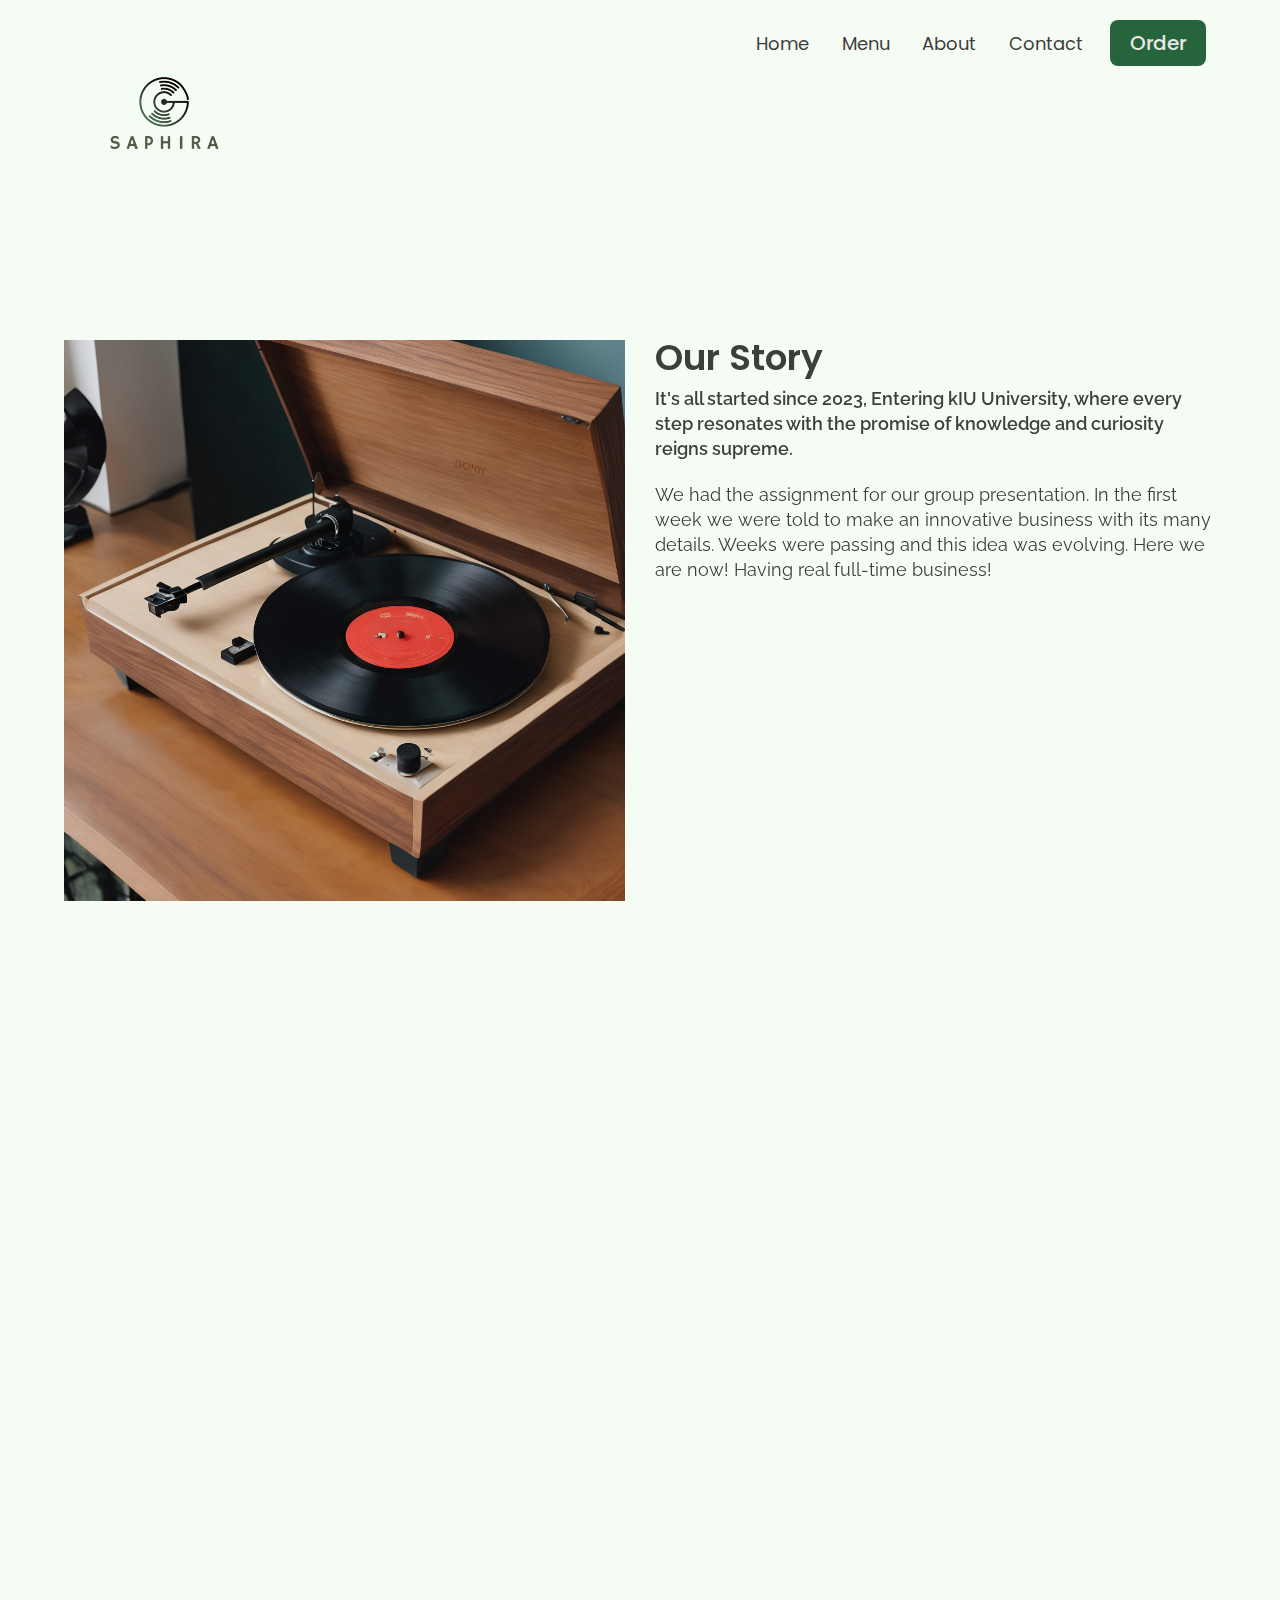
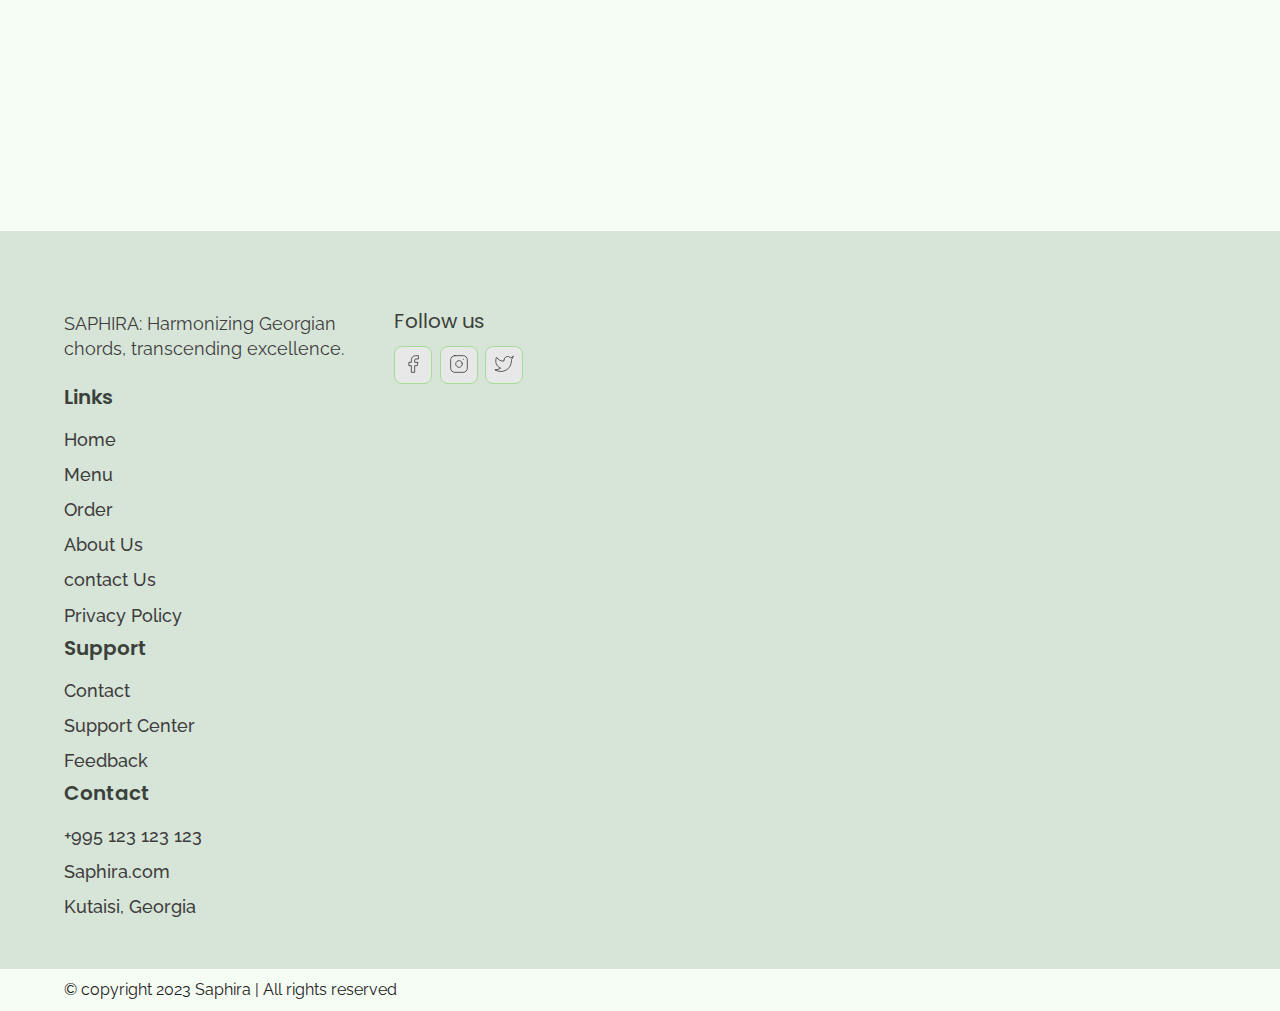
<file: about.html>
<!DOCTYPE html>
<html lang="en">

<head>
  <meta charset="UTF-8">
  <meta http-equiv="X-UA-Compatible" content="IE=edge">
  <meta name="viewport" content="width=device-width, initial-scale=1.0">
  <link rel="shortcut icon" href="./images/favicon.ico" type="image/x-icon">
  <title>About | Saphira</title>
  <link rel="stylesheet" href="./reset.css">
  <link rel="stylesheet" href="./globalStyles.css">
  <link rel="stylesheet" href="./components.css">
  <!-- aos library css  -->
  <link rel="stylesheet" href="https://unpkg.com/aos@next/dist/aos.css" />
  <link rel="stylesheet" href="./about.css">
</head>

<body>
  <!-- Nav Section -->
  <div class="nav">
    <div class="container">
      <div class="nav__wrapper">
        <a href="./index.html" class="logo">
          <img src="./logoo.png" alt="shaif's cuisine">
        </a>
        <nav>
          <div class="nav__icon">
            <svg xmlns="http://www.w3.org/2000/svg" width="24" height="24" viewBox="0 0 24 24" fill="none"
              stroke="currentColor" stroke-width="2" stroke-linecap="round" stroke-linejoin="round"
              class="feather feather-menu">
              <line x1="3" y1="12" x2="21" y2="12" />
              <line x1="3" y1="6" x2="21" y2="6" />
              <line x1="3" y1="18" x2="21" y2="18" />
            </svg>
          </div>
          <div class="nav__bgOverlay"></div>
          <ol class="nav__list">
            <div class="nav__close">
              <svg xmlns="http://www.w3.org/2000/svg" width="24" height="24" viewBox="0 0 24 24" fill="none"
                stroke="currentColor" stroke-width="2" stroke-linecap="round" stroke-linejoin="round"
                class="feather feather-x">
                <line x1="18" y1="6" x2="6" y2="18" />
                <line x1="6" y1="6" x2="18" y2="18" />
              </svg>
            </div>
            <div class="nav__list__wrapper">

              <li><a class="nav__link" href="./index.html">Home</a></li>
              <li><a class="nav__link" href="./menu.html">Menu</a></li>
              <li><a class="nav__link" href="./about.html">About</a></li>
              <li><a class="nav__link" href="./contact.html">Contact</a></li>
              <li><a href="./booking.html" class="btn primary-btn">Order</a></li>
            </div>
          </ol>
        </nav>
      </div>
    </div>
  </div>
  <!-- End Nav Section -->
  <!-- Our Story Section -->
  <section id="ourStory" data-aos="fade-up">
    <div class="container">
      <div class="ourStory__wrapper">

        <div class="ourStory__img">
          <img src="./Modern and Newe 1.png" alt="shaif's cuisine">
        </div>
        <div class="ourStory__info">
          <h3 class="ourStory__title">
            Our Story
          </h3>
          <p class="ourStory__subtitle">
            It's all started since 2023, Entering kIU University, where every step resonates with the promise
            of knowledge and curiosity reigns supreme.
          </p>
          <p class="ourStory__text">
            We had the assignment for our group presentation. In the first week we were told to make an innovative 
            business with its many details. Weeks were passing and this idea was evolving. Here we are now! Having real full-time business!
          </p>
        </div>
      </div>
    </div>
  </section>
  <!-- End Our Story Section -->
  <!-- Our Goals -->
  <section id="ourGoals" data-aos="fade-down">
    <div class="container">
      <div class="ourGoals__info">
        <h3 class="ourGoals__title">
          Our Goals
        </h3>
        <p class="ourGoals__text">
            Our goals are as simple as possible! reviving Georgian music, letting new Georgian artists to expand their music via vinyls, attracting
            music lovers, sharing love through vinyls, earning desired revenues.
        </p>
      </div>
      <div class="ourGoals__imgs__wrapper" data-aos="fade-up">
        <div class="ourGoals__img2">
            <img src="./Record player p 0.png" alt="kitchen img">
          </div>
        <div class="ourGoals__img2">
            <img src="./Record player p 1.png" alt="kitchen img">
          </div>
      </div>
    </div>
  </section>
  <!-- End Our Goals -->
  <!-- Footer -->
  <footer>
    <div class="container">
      <div class="footer__wrapper">
          <p class="footer__desc">
            SAPHIRA: Harmonizing Georgian chords, transcending excellence.
          </p>
          <div class="footer__socials">
            <h4 class="footer__socials__title">Follow us</h4>
            <ol class="footer__socials__list">
              <li>
                <a href="#">
                  <svg xmlns="http://www.w3.org/2000/svg" width="24" height="24" viewBox="0 0 24 24" fill="none"
                    stroke="currentColor" stroke-width="1" stroke-linecap="round" stroke-linejoin="round"
                    class="feather feather-facebook">
                    <path d="M18 2h-3a5 5 0 0 0-5 5v3H7v4h3v8h4v-8h3l1-4h-4V7a1 1 0 0 1 1-1h3z" />
                  </svg>
                </a>
              </li>
              <li>
                <a href="#">
                  <svg xmlns="http://www.w3.org/2000/svg" width="24" height="24" viewBox="0 0 24 24" fill="none"
                    stroke="currentColor" stroke-width="1" stroke-linecap="round" stroke-linejoin="round"
                    class="feather feather-instagram">
                    <rect x="2" y="2" width="20" height="20" rx="5" ry="5" />
                    <path d="M16 11.37A4 4 0 1 1 12.63 8 4 4 0 0 1 16 11.37z" />
                    <line x1="17.5" y1="6.5" x2="17.51" y2="6.5" />
                  </svg>
                </a>
              </li>
              <li>
                <a href="#">
                  <svg xmlns="http://www.w3.org/2000/svg" width="24" height="24" viewBox="0 0 24 24" fill="none"
                    stroke="currentColor" stroke-width="1" stroke-linecap="round" stroke-linejoin="round"
                    class="feather feather-twitter">
                    <path
                      d="M23 3a10.9 10.9 0 0 1-3.14 1.53 4.48 4.48 0 0 0-7.86 3v1A10.66 10.66 0 0 1 3 4s-4 9 5 13a11.64 11.64 0 0 1-7 2c9 5 20 0 20-11.5a4.5 4.5 0 0 0-.08-.83A7.72 7.72 0 0 0 23 3z" />
                  </svg>
                </a>
              </li>
            </ol>
          </div>
        </div>
        <div class="footer__col2">
          <h3 class="footer__text__title">
            Links
          </h3>
          <ol class="footer__text">
            <li>
              <a href="/index.html">Home</a>
            </li>
            <li>
              <a href="./menu.html">Menu</a>
            </li>
            <li>
              <a href="./booking.html">Order</a>
            </li>
            <li>
              <a href="./about.html">About Us</a>
            </li>
            <li>
              <a href="./contact.html">contact Us</a>
            </li>
            <li>
              <a href="#">Privacy Policy</a>
            </li>
          </ol>
        </div>
        <div class="footer__col3">
          <h3 class="footer__text__title">
            Support
          </h3>
          <ol class="footer__text">
            <li>
              <a href="#">Contact</a>
            </li>
            <li>
              <a href="#">Support Center</a>
            </li>
            <li>
              <a href="#">Feedback</a>
            </li>
          </ol>
        </div>
        <div class="footer__col4">
          <h3 class="footer__text__title">
            Contact
          </h3>
          <ol class="footer__text">
            <li>
              <a href="#">+995 123 123 123</a>
            </li>
            <li>
              <a href="#">Saphira.com</a>
            </li>
            <li>
              <a href="#">Kutaisi, Georgia</a>
            </li>
          </ol>
        </div>
      </div>
    </div>
  </footer>
  <div id="copyright">
    <div class="container">
      <p class="copyright__text">
        © copyright 2023 Saphira | All rights reserved
      </p>
    </div>
  </div>
  <!-- End Footer -->

  <!-- aos scripts -->
  <script src="https://unpkg.com/aos@next/dist/aos.js"></script>
  <!-- custom scripts -->
  <script src="./main.js"></script>
</body>

</html>
</file>
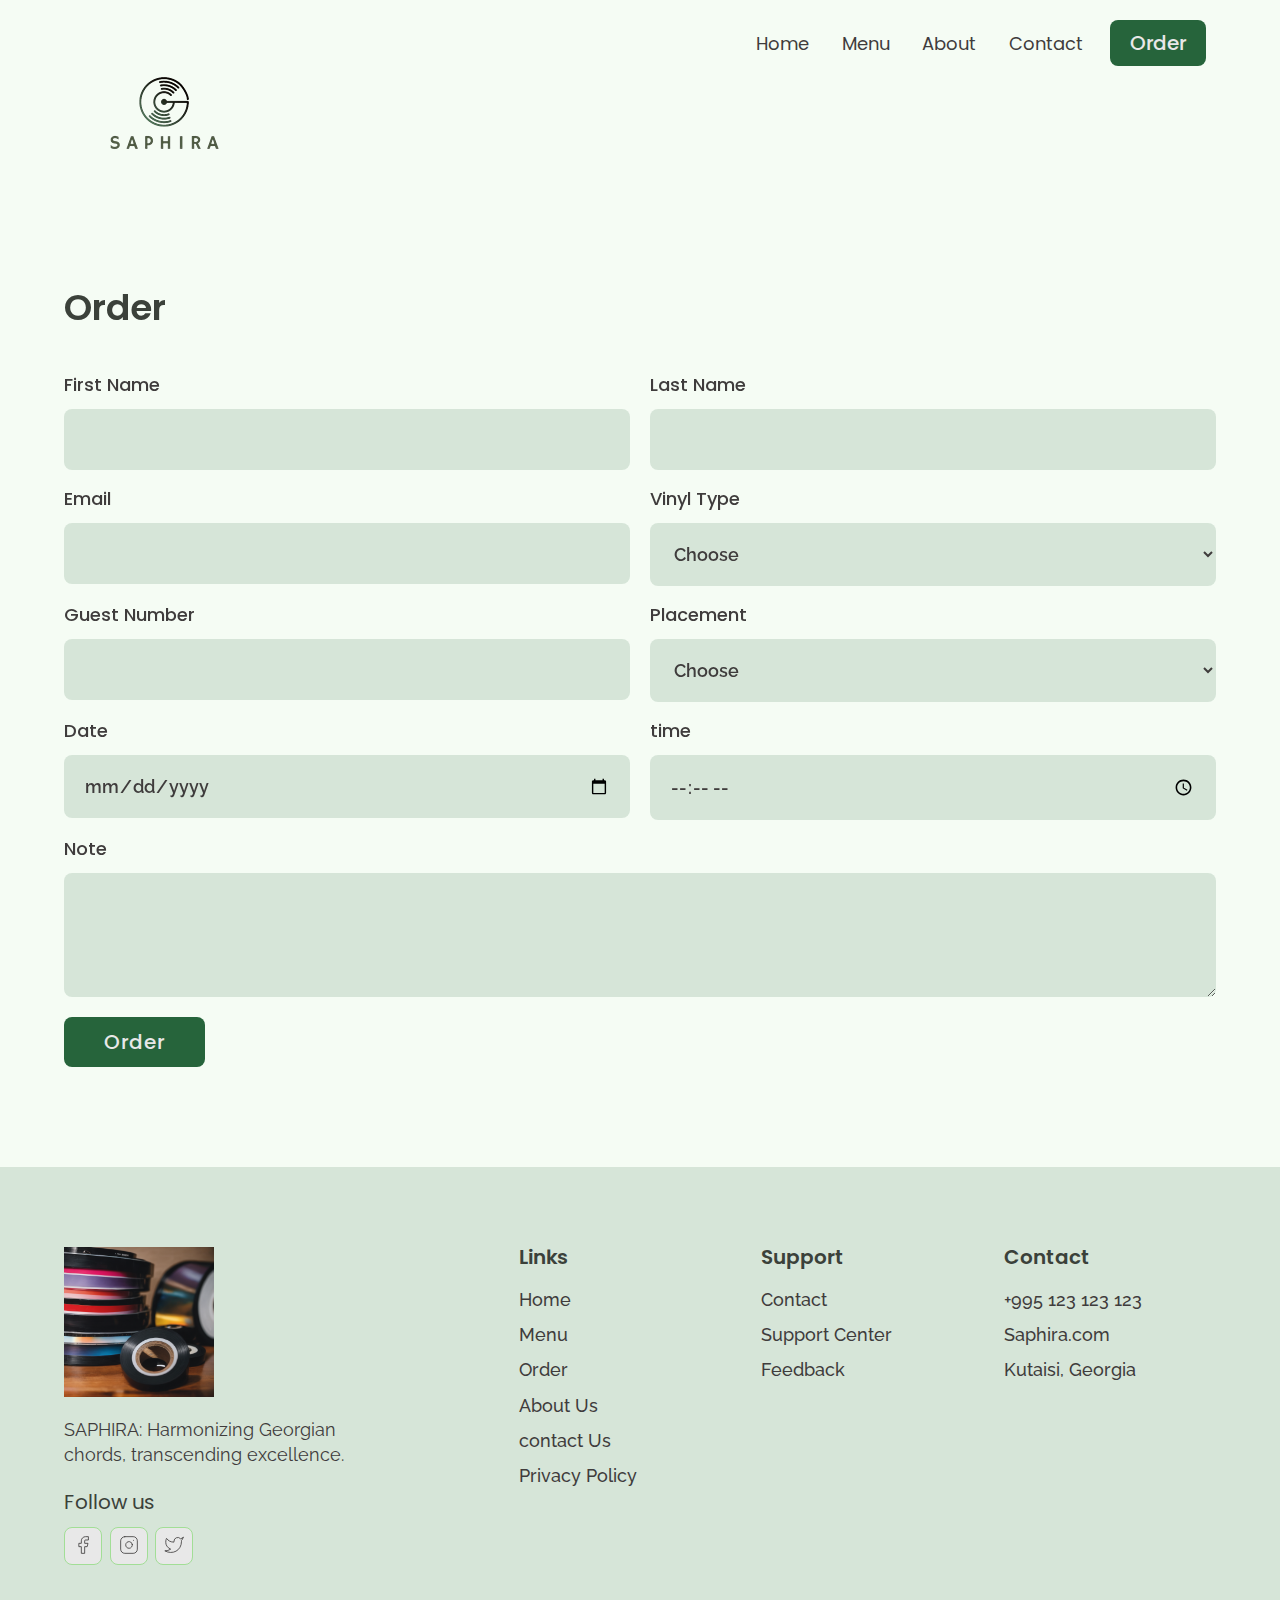
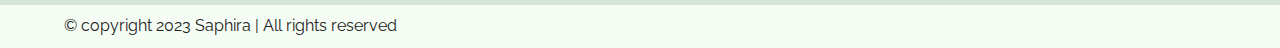
<file: booking.html>
<!DOCTYPE html>
<html lang="en">

<head>
  <meta charset="UTF-8">
  <meta http-equiv="X-UA-Compatible" content="IE=edge">
  <meta name="viewport" content="width=device-width, initial-scale=1.0">
  <link rel="shortcut icon" href="./images/favicon.ico" type="image/x-icon">
  <title>Ordering| Saphira</title>
  <link rel="stylesheet" href="./reset.css">
  <link rel="stylesheet" href="./globalStyles.css">
  <link rel="stylesheet" href="./components.css">
  <!-- aos library css  -->
  <link rel="stylesheet" href="https://unpkg.com/aos@next/dist/aos.css" />
</head>

<body>
  <!-- Nav Section -->
  <div class="nav">
    <div class="container">
      <div class="nav__wrapper">
        <a href="./index.html" class="logo">
          <img src="./logoo.png" alt="shaif's cuisine">
        </a>
        <nav>
          <div class="nav__icon">
            <svg xmlns="http://www.w3.org/2000/svg" width="24" height="24" viewBox="0 0 24 24" fill="none"
              stroke="currentColor" stroke-width="2" stroke-linecap="round" stroke-linejoin="round"
              class="feather feather-menu">
              <line x1="3" y1="12" x2="21" y2="12" />
              <line x1="3" y1="6" x2="21" y2="6" />
              <line x1="3" y1="18" x2="21" y2="18" />
            </svg>
          </div>
          <div class="nav__bgOverlay"></div>
          <ol class="nav__list">
            <div class="nav__close">
              <svg xmlns="http://www.w3.org/2000/svg" width="24" height="24" viewBox="0 0 24 24" fill="none"
                stroke="currentColor" stroke-width="2" stroke-linecap="round" stroke-linejoin="round"
                class="feather feather-x">
                <line x1="18" y1="6" x2="6" y2="18" />
                <line x1="6" y1="6" x2="18" y2="18" />
              </svg>
            </div>
            <div class="nav__list__wrapper">

              <li><a class="nav__link" href="./index.html">Home</a></li>
              <li><a class="nav__link" href="./menu.html">Menu</a></li>
              <li><a class="nav__link" href="./about.html">About</a></li>
              <li><a class="nav__link" href="./contact.html">Contact</a></li>
              <li><a href="./booking.html" class="btn primary-btn">Order</a></li>
            </div>
          </ol>
        </nav>
      </div>
    </div>
  </div>
  <!-- End Nav Section -->
  <!-- Booking Section -->
  <section id="form" data-aos="fade-up">
    <div class="container">
      <h3 class="form__title">Order</h3>
      <div class="form__wrapper">
        <form name="booking" method="POST" netlify>
          <div class="form__group">
            <label for="firstName">First Name</label>
            <input type="text" id="firstName" name="First Name" required>
          </div>
          <div class="form__group">
            <label for="lastName">Last Name</label>
            <input type="text" id="lastName" name="Last Name" required>
          </div>
          <div class="form__group">
            <label for="email">Email</label>
            <input type="email" id="email" name="Email" required>
          </div>
          <div class="form__group">
            <label for="tableType">Vinyl Type</label>
            <select name="Table Type" id="tableType" required>
              <option selected disabled>Choose</option>
              <option value="small">Small(2 persons)</option>
              <option value="medium">Small(4 persons)</option>
              <option value="large">large(6 persons)</option>
            </select>
          </div>
          <div class="form__group">
            <label for="guestNumber">Guest Number</label>
            <input type="number" id="guestNumber" name="Guest Number" min="1" max="10" required>
          </div>
          <div class="form__group">
            <label for="placement">Placement</label>
            <select name="Placement" id="placement">
              <option selected disabled>Choose</option>
              <option value="outdoor">Outdoor</option>
              <option value="indoor">Indoor</option>
              <option value="rooftop">rooftop</option>
            </select>
          </div>
          <div class="form__group">
            <label for="date">Date</label>
            <input type="date" id="date" name="Date" required>
          </div>
          <div class="form__group">
            <label for="time">time</label>
            <input type="time" id="time" name="Time" required>
          </div>
          <div class="form__group form__group__full">
            <label for="note">Note</label>
            <textarea name="Note" id="note" rows="4"></textarea>
          </div>
          <button type="submit" class="btn primary-btn">Order</button>
        </form>
      </div>
    </div>
  </section>
  <!-- End Booking Section -->
  <!-- Footer -->
  <footer>
    <div class="container">
      <div class="footer__wrapper">
        <div class="footer__col1">
          <div class="footer__logo">
            <img src="./vinyl's aetheti 0.png" alt="shaif's cuisine">
          </div>
          <p class="footer__desc">
            SAPHIRA: Harmonizing Georgian chords, transcending excellence.
          </p>
          <div class="footer__socials">
            <h4 class="footer__socials__title">Follow us</h4>
            <ol class="footer__socials__list">
              <li>
                <a href="#">
                  <svg xmlns="http://www.w3.org/2000/svg" width="24" height="24" viewBox="0 0 24 24" fill="none"
                    stroke="currentColor" stroke-width="1" stroke-linecap="round" stroke-linejoin="round"
                    class="feather feather-facebook">
                    <path d="M18 2h-3a5 5 0 0 0-5 5v3H7v4h3v8h4v-8h3l1-4h-4V7a1 1 0 0 1 1-1h3z" />
                  </svg>
                </a>
              </li>
              <li>
                <a href="#">
                  <svg xmlns="http://www.w3.org/2000/svg" width="24" height="24" viewBox="0 0 24 24" fill="none"
                    stroke="currentColor" stroke-width="1" stroke-linecap="round" stroke-linejoin="round"
                    class="feather feather-instagram">
                    <rect x="2" y="2" width="20" height="20" rx="5" ry="5" />
                    <path d="M16 11.37A4 4 0 1 1 12.63 8 4 4 0 0 1 16 11.37z" />
                    <line x1="17.5" y1="6.5" x2="17.51" y2="6.5" />
                  </svg>
                </a>
              </li>
              <li>
                <a href="#">
                  <svg xmlns="http://www.w3.org/2000/svg" width="24" height="24" viewBox="0 0 24 24" fill="none"
                    stroke="currentColor" stroke-width="1" stroke-linecap="round" stroke-linejoin="round"
                    class="feather feather-twitter">
                    <path
                      d="M23 3a10.9 10.9 0 0 1-3.14 1.53 4.48 4.48 0 0 0-7.86 3v1A10.66 10.66 0 0 1 3 4s-4 9 5 13a11.64 11.64 0 0 1-7 2c9 5 20 0 20-11.5a4.5 4.5 0 0 0-.08-.83A7.72 7.72 0 0 0 23 3z" />
                  </svg>
                </a>
              </li>
            </ol>
          </div>
        </div>
        <div class="footer__col2">
          <h3 class="footer__text__title">
            Links
          </h3>
          <ol class="footer__text">
            <li>
              <a href="/index.html">Home</a>
            </li>
            <li>
              <a href="./menu.html">Menu</a>
            </li>
            <li>
              <a href="./booking.html">Order</a>
            </li>
            <li>
              <a href="./about.html">About Us</a>
            </li>
            <li>
              <a href="./contact.html">contact Us</a>
            </li>
            <li>
              <a href="#">Privacy Policy</a>
            </li>
          </ol>
        </div>
        <div class="footer__col3">
          <h3 class="footer__text__title">
            Support
          </h3>
          <ol class="footer__text">
            <li>
              <a href="#">Contact</a>
            </li>
            <li>
              <a href="#">Support Center</a>
            </li>
            <li>
              <a href="#">Feedback</a>
            </li>
          </ol>
        </div>
        <div class="footer__col4">
          <h3 class="footer__text__title">
            Contact
          </h3>
          <ol class="footer__text">
            <li>
              <a href="#">+995 123 123 123</a>
            </li>
            <li>
              <a href="#">Saphira.com</a>
            </li>
            <li>
              <a href="#">Kutaisi, Georgia</a>
            </li>
          </ol>
        </div>
      </div>
    </div>
  </footer>
  <div id="copyright">
    <div class="container">
      <p class="copyright__text">
        © copyright 2023 Saphira | All rights reserved
      </p>
    </div>
  </div>
  <!-- End Footer -->

  <!-- aos scripts -->
  <script src="https://unpkg.com/aos@next/dist/aos.js"></script>
  <!-- custom scripts -->
  <script src="./main.js"></script>
</body>

</html>
</file>
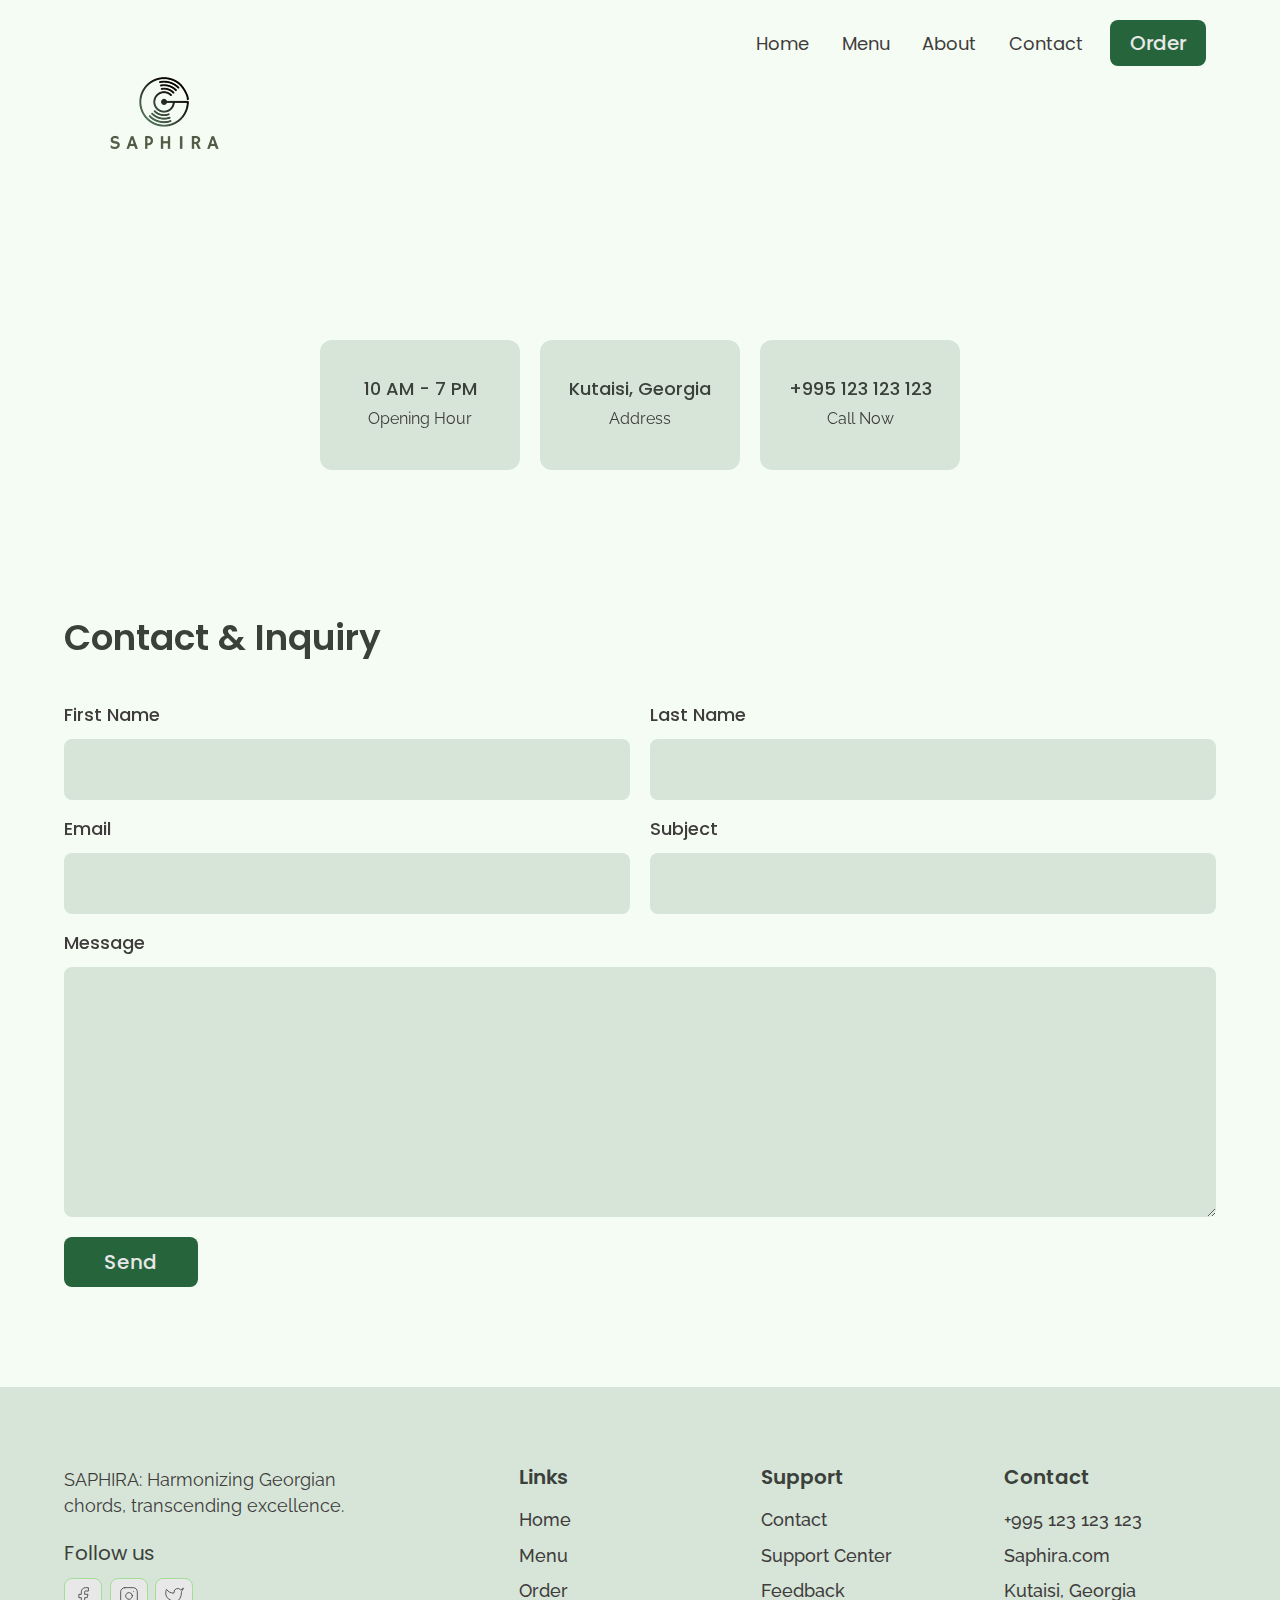
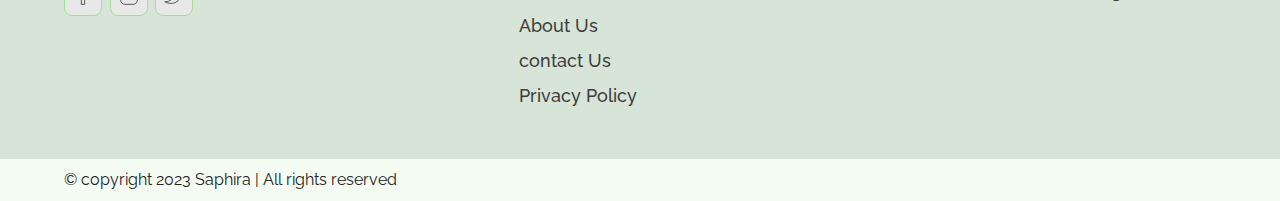
<file: contact.html>
<!DOCTYPE html>
<html lang="en">

<head>
  <meta charset="UTF-8">
  <meta http-equiv="X-UA-Compatible" content="IE=edge">
  <meta name="viewport" content="width=device-width, initial-scale=1.0">
  <link rel="shortcut icon" href="./images/favicon.ico" type="image/x-icon">
  <title>Contact | Saphira</title>
  <link rel="stylesheet" href="./reset.css">
  <link rel="stylesheet" href="./globalStyles.css">
  <link rel="stylesheet" href="./components.css">
  <!-- aos library css  -->
  <link rel="stylesheet" href="https://unpkg.com/aos@next/dist/aos.css" />
  <!-- Add your custom css -->
</head>

<body>
  <!-- Nav Section -->
  <div class="nav">
    <div class="container">
      <div class="nav__wrapper">
        <a href="./index.html" class="logo">
          <img src="./logoo.png" alt="shaif's cuisine">
        </a>
        <nav>
          <div class="nav__icon">
            <svg xmlns="http://www.w3.org/2000/svg" width="24" height="24" viewBox="0 0 24 24" fill="none"
              stroke="currentColor" stroke-width="2" stroke-linecap="round" stroke-linejoin="round"
              class="feather feather-menu">
              <line x1="3" y1="12" x2="21" y2="12" />
              <line x1="3" y1="6" x2="21" y2="6" />
              <line x1="3" y1="18" x2="21" y2="18" />
            </svg>
          </div>
          <div class="nav__bgOverlay"></div>
          <ol class="nav__list">
            <div class="nav__close">
              <svg xmlns="http://www.w3.org/2000/svg" width="24" height="24" viewBox="0 0 24 24" fill="none"
                stroke="currentColor" stroke-width="2" stroke-linecap="round" stroke-linejoin="round"
                class="feather feather-x">
                <line x1="18" y1="6" x2="6" y2="18" />
                <line x1="6" y1="6" x2="18" y2="18" />
              </svg>
            </div>
            <div class="nav__list__wrapper">

              <li><a class="nav__link" href="./index.html">Home</a></li>
              <li><a class="nav__link" href="./menu.html">Menu</a></li>
              <li><a class="nav__link" href="./about.html">About</a></li>
              <li><a class="nav__link" href="./contact.html">Contact</a></li>
              <li><a href="./booking.html" class="btn primary-btn">Order</a></li>
            </div>
          </ol>
        </nav>
      </div>
    </div>
  </div>
  <!-- End Nav Section -->
  <!-- Store Info Section -->
  <section id="storeInfo" data-aos="fade-up">
    <div class="container">
      <div class="storeInfo__wrapper">
        <div class="storeInfo__item">
          <h3 class="storeInfo__title">
            10 AM - 7 PM
          </h3>
          <p class="storeInfo__text">
            Opening Hour
          </p>
        </div>
        <div class="storeInfo__item">
          <h3 class="storeInfo__title">
            Kutaisi, Georgia
          </h3>
          <p class="storeInfo__text">
            Address
          </p>
        </div>
        <div class="storeInfo__item">
          <h3 class="storeInfo__title">
            +995 123 123 123
          </h3>
          <p class="storeInfo__text">
            Call Now
          </p>
        </div>
      </div>
    </div>
  </section>
  <!-- End Store Info Section -->
  <!-- Contact Form Section -->
  <section id="form" data-aos="fade-down">
    <div class="container">
      <h3 class="form__title">
        Contact & Inquiry
      </h3>
      <div class="form__wrapper">
        <form name="contact" method="POST" netlify>
          <div class="form__group">
            <label for="firstName">First Name</label>
            <input type="text" id="firstName" name="First Name" required>
          </div>
          <div class="form__group">
            <label for="lastName">Last Name</label>
            <input type="text" id="lastName" name="Last Name" required>
          </div>
          <div class="form__group">
            <label for="email">Email</label>
            <input type="email" id="email" name="Email" required>
          </div>
          <div class="form__group">
            <label for="subject">Subject</label>
            <input type="text" id="subject" name="Subject" required>
          </div>
          <div class="form__group form__group__full">
            <label for="message">Message</label>
            <textarea name="Message" id="message" cols="30" rows="10" required></textarea>
          </div>
          <button type="submit" class="btn primary-btn">Send</button>
        </form>
      </div>
    </div>
  </section>
  <!-- End Contact Form Section-->
  <!-- Footer -->
  <footer>
    <div class="container">
      <div class="footer__wrapper">
        <div class="footer__col1">
          <p class="footer__desc">
            SAPHIRA: Harmonizing Georgian chords, transcending excellence.
          </p>
          <div class="footer__socials">
            <h4 class="footer__socials__title">Follow us</h4>
            <ol class="footer__socials__list">
              <li>
                <a href="#">
                  <svg xmlns="http://www.w3.org/2000/svg" width="24" height="24" viewBox="0 0 24 24" fill="none"
                    stroke="currentColor" stroke-width="1" stroke-linecap="round" stroke-linejoin="round"
                    class="feather feather-facebook">
                    <path d="M18 2h-3a5 5 0 0 0-5 5v3H7v4h3v8h4v-8h3l1-4h-4V7a1 1 0 0 1 1-1h3z" />
                  </svg>
                </a>
              </li>
              <li>
                <a href="#">
                  <svg xmlns="http://www.w3.org/2000/svg" width="24" height="24" viewBox="0 0 24 24" fill="none"
                    stroke="currentColor" stroke-width="1" stroke-linecap="round" stroke-linejoin="round"
                    class="feather feather-instagram">
                    <rect x="2" y="2" width="20" height="20" rx="5" ry="5" />
                    <path d="M16 11.37A4 4 0 1 1 12.63 8 4 4 0 0 1 16 11.37z" />
                    <line x1="17.5" y1="6.5" x2="17.51" y2="6.5" />
                  </svg>
                </a>
              </li>
              <li>
                <a href="#">
                  <svg xmlns="http://www.w3.org/2000/svg" width="24" height="24" viewBox="0 0 24 24" fill="none"
                    stroke="currentColor" stroke-width="1" stroke-linecap="round" stroke-linejoin="round"
                    class="feather feather-twitter">
                    <path
                      d="M23 3a10.9 10.9 0 0 1-3.14 1.53 4.48 4.48 0 0 0-7.86 3v1A10.66 10.66 0 0 1 3 4s-4 9 5 13a11.64 11.64 0 0 1-7 2c9 5 20 0 20-11.5a4.5 4.5 0 0 0-.08-.83A7.72 7.72 0 0 0 23 3z" />
                  </svg>
                </a>
              </li>
            </ol>
          </div>
        </div>
        <div class="footer__col2">
          <h3 class="footer__text__title">
            Links
          </h3>
          <ol class="footer__text">
            <li>
              <a href="/index.html">Home</a>
            </li>
            <li>
              <a href="./menu.html">Menu</a>
            </li>
            <li>
              <a href="./booking.html">Order</a>
            </li>
            <li>
              <a href="./about.html">About Us</a>
            </li>
            <li>
              <a href="./contact.html">contact Us</a>
            </li>
            <li>
              <a href="#">Privacy Policy</a>
            </li>
          </ol>
        </div>
        <div class="footer__col3">
          <h3 class="footer__text__title">
            Support
          </h3>
          <ol class="footer__text">
            <li>
              <a href="#">Contact</a>
            </li>
            <li>
              <a href="#">Support Center</a>
            </li>
            <li>
              <a href="#">Feedback</a>
            </li>
          </ol>
        </div>
        <div class="footer__col4">
          <h3 class="footer__text__title">
            Contact
          </h3>
          <ol class="footer__text">
            <li>
              <a href="#">+995 123 123 123</a>
            </li>
            <li>
              <a href="#">Saphira.com</a>
            </li>
            <li>
              <a href="#">Kutaisi, Georgia</a>
            </li>
          </ol>
        </div>
      </div>
    </div>
  </footer>
  <div id="copyright">
    <div class="container">
      <p class="copyright__text">
        © copyright 2023 Saphira | All rights reserved
      </p>
    </div>
  </div>
  <!-- End Footer -->


  <!-- aos script -->
  <script src="https://unpkg.com/aos@next/dist/aos.js"></script>
  <!-- custom script -->
  <script src="./main.js"></script>
</body>

</html>
</file>
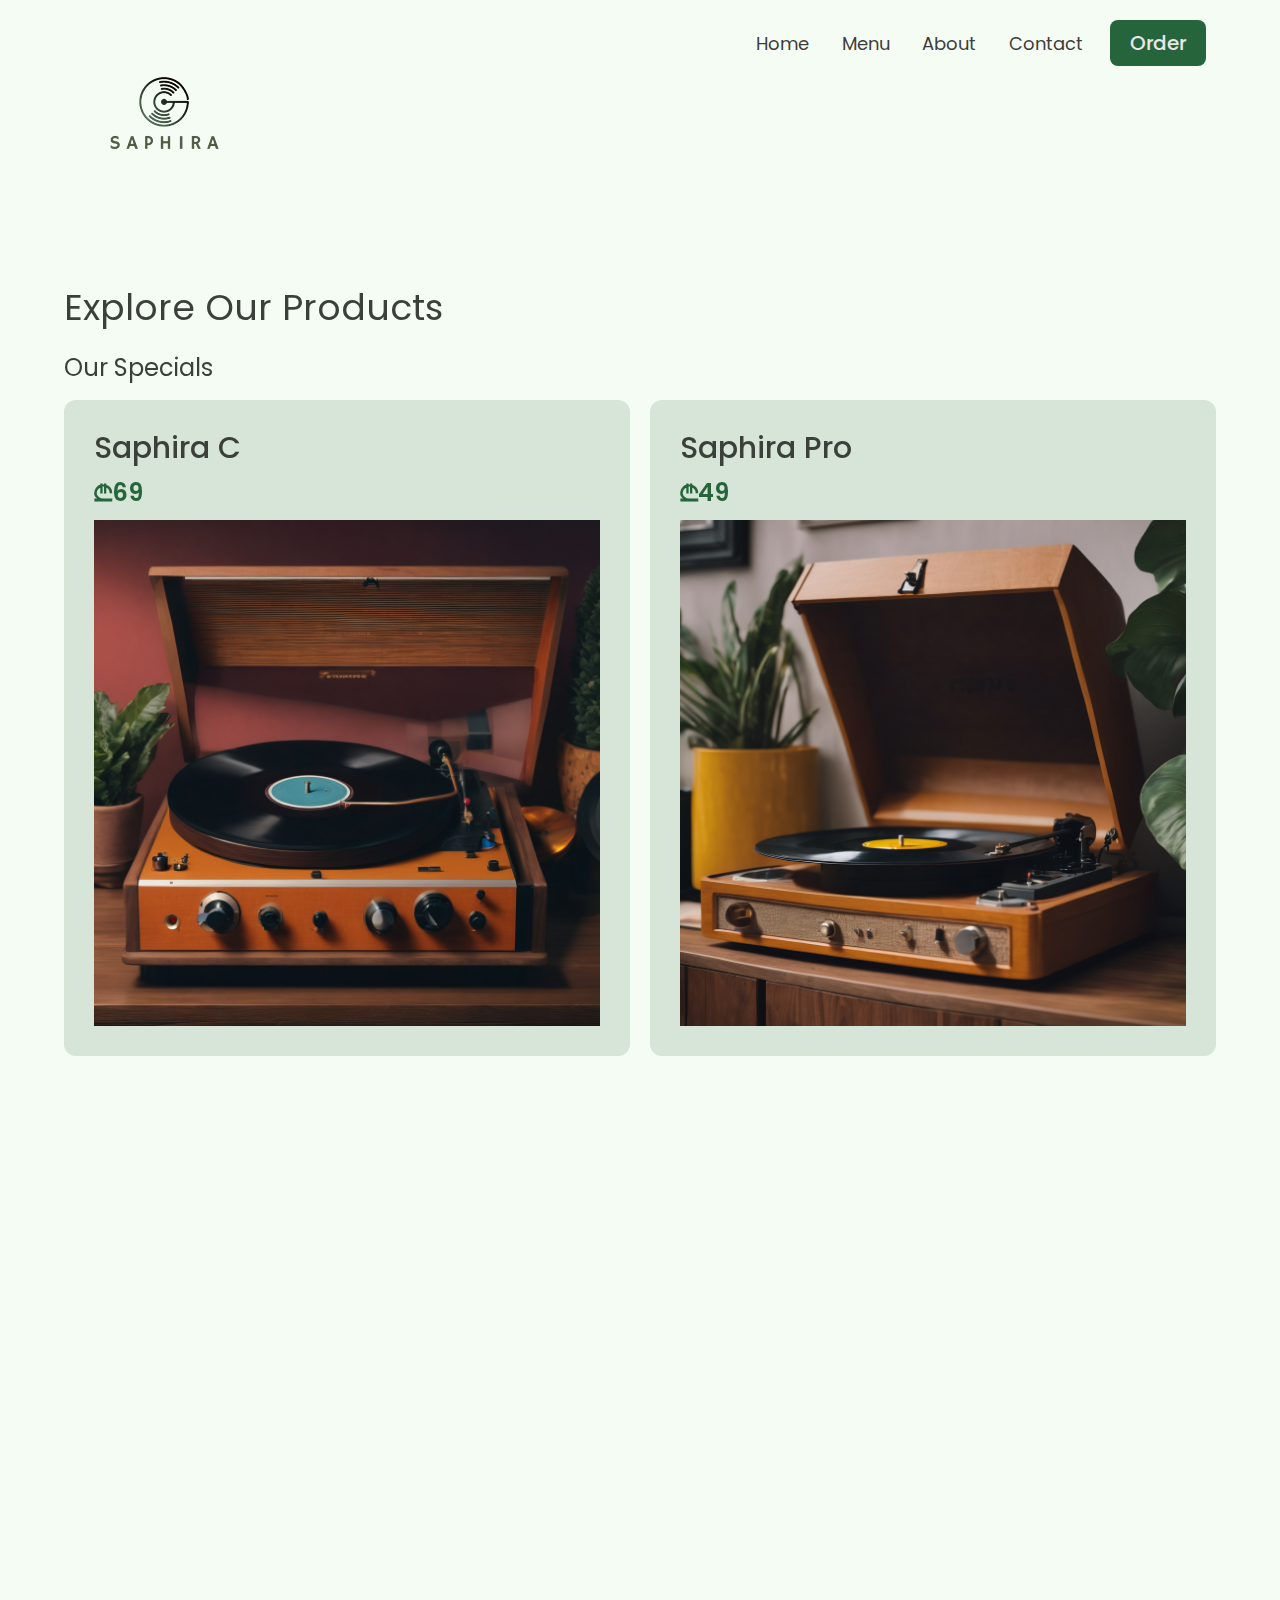
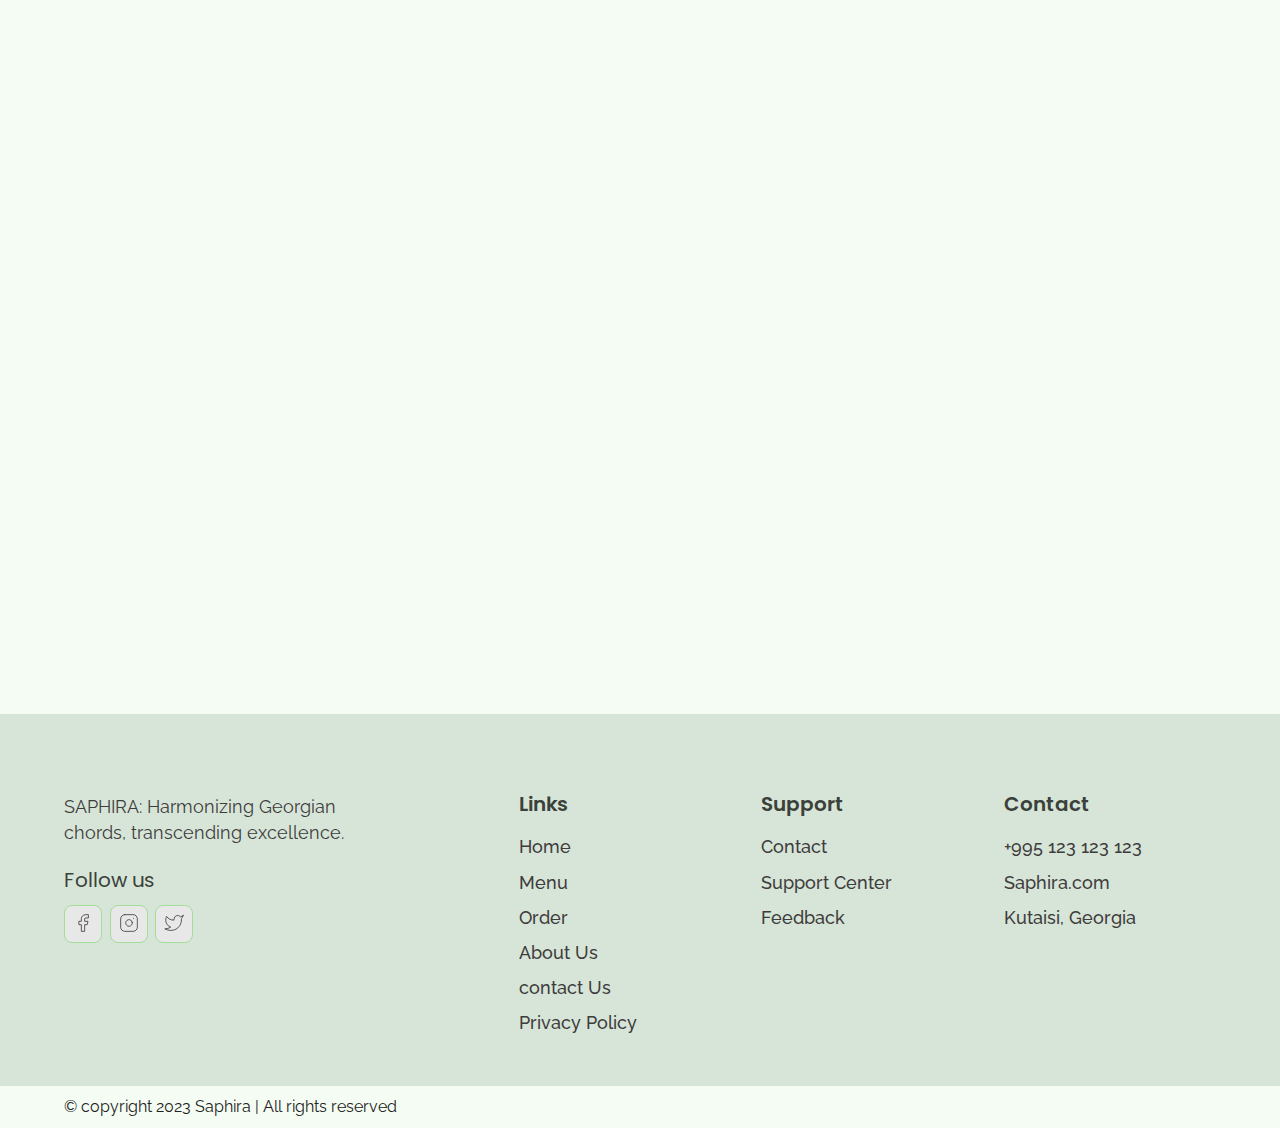
<file: menu.html>
<!DOCTYPE html>
<html lang="en">

<head>
  <meta charset="UTF-8">
  <meta http-equiv="X-UA-Compatible" content="IE=edge">
  <meta name="viewport" content="width=device-width, initial-scale=1.0">
  <link rel="shortcut icon" href="./images/favicon.ico" type="image/x-icon">
  <title>Menu | Saphira </title>
  <link rel="stylesheet" href="./reset.css">
  <link rel="stylesheet" href="./globalStyles.css">
  <link rel="stylesheet" href="./components.css">
  <!-- aos library css  -->
  <link rel="stylesheet" href="https://unpkg.com/aos@next/dist/aos.css" />
  <!-- Add your custom css -->
  <link rel="stylesheet" href="./menu.css">
</head>

<body>

  <!-- Nav Section -->
  <div class="nav">
    <div class="container">
      <div class="nav__wrapper">
        <a href="./index.html" class="logo">
          <img src="./logoo.png" alt="shaif's cuisine">
        </a>
        <nav>
          <div class="nav__icon">
            <svg xmlns="http://www.w3.org/2000/svg" width="24" height="24" viewBox="0 0 24 24" fill="none"
              stroke="currentColor" stroke-width="2" stroke-linecap="round" stroke-linejoin="round"
              class="feather feather-menu">
              <line x1="3" y1="12" x2="21" y2="12" />
              <line x1="3" y1="6" x2="21" y2="6" />
              <line x1="3" y1="18" x2="21" y2="18" />
            </svg>
          </div>
          <div class="nav__bgOverlay"></div>
          <ol class="nav__list">
            <div class="nav__close">
              <svg xmlns="http://www.w3.org/2000/svg" width="24" height="24" viewBox="0 0 24 24" fill="none"
                stroke="currentColor" stroke-width="2" stroke-linecap="round" stroke-linejoin="round"
                class="feather feather-x">
                <line x1="18" y1="6" x2="6" y2="18" />
                <line x1="6" y1="6" x2="18" y2="18" />
              </svg>
            </div>
            <div class="nav__list__wrapper">

              <li><a class="nav__link" href="./index.html">Home</a></li>
              <li><a class="nav__link" href="./menu.html">Menu</a></li>
              <li><a class="nav__link" href="./about.html">About</a></li>
              <li><a class="nav__link" href="./contact.html">Contact</a></li>
              <li><a href="./booking.html" class="btn primary-btn">Order</a></li>
            </div>
          </ol>
        </nav>
      </div>
    </div>
  </div>
  <!-- End Nav Section -->
  <!-- page Title -->
  <section id="page__title" data-aos="fade-up">
    <div class="container">
      <h2 class="page__title__text">
        Explore Our Products
      </h2>
    </div>
  </section>
  <!-- Our Specials -->
  <section id="ourSpecials" data-aos="fade-up">
    <div class="container">
      <h3 class="ourSpecials__title">Our Specials</h3>
      <div class="ourSpecials__wrapper">
        <div class="ourSpecials__item">
          <div class="ourSpecials__item__info">
            <h3 class="ourSpecials__item__title">
              Saphira C
            </h3>
            <h4 class="ourSpecials__item__price">₾69</h4>
            <div class="ourSpecials__item__img">
              <img src="./41.png" alt="food img">
            </div>
          </div>
        </div>
        <div class="ourSpecials__item">
          <div class="ourSpecials__item__info">
            <h3 class="ourSpecials__item__title">
              Saphira Pro
            </h3>
            <h4 class="ourSpecials__item__price">₾49</h4>
            <div class="ourSpecials__item__img">
              <img src="./43.png" alt="food img">
            </div>
          </div>
        </div>
      </div>
    </div>
  </section>
  <!-- End Our Specials -->
  <!-- Top Dishes -->
  <section id="dishGrid" data-aos="fade-down">
    <div class="container">
      <h2 class="dishGrid__title">
        Top Vinyls
      </h2>
      <div class="dishGrid__wrapper">
        <div class="dishGrid__item">
          <div class="dishGrid__item__info">
            <h3 class="dishGrid__item__title">
              Saphira S
            </h3>
            <h3 class="dishGrid__item__price">₾50</h3>
            <div class="dishGrid__item__img">
              <img src="./45.png" alt="food img">
            </div>
          </div>
        </div>
        <div class="dishGrid__item">
          <div class="dishGrid__item__info">
            <h3 class="dishGrid__item__title">
              Saphira M
            </h3>
            <h3 class="dishGrid__item__price">₾50</h3>
            <div class="dishGrid__item__img">
              <img src="./47.png" alt="food img">
            </div>
          </div>
        </div>
        <div class="dishGrid__item">
          <div class="dishGrid__item__info">
            <h3 class="dishGrid__item__title">
              Saphira L
            </h3>
            <h3 class="dishGrid__item__price">₾50</h3>
            <div class="dishGrid__item__img">
              <img src="./49.png" alt="food img">
            </div>
          </div>
        </div>
      </div>
    </div>
  </section>
  <!-- End Top Dishes -->
  <!-- Breakfast Dishes -->
  <section id="dishGrid" data-aos="fade-up">
    <div class="container">
      <h2 class="dishGrid__title">
        Vintage Vinyls
      </h2>
      <div class="dishGrid__wrapper">
        <div class="dishGrid__item">
          <div class="dishGrid__item__info">
            <h3 class="dishGrid__item__title">
              Saphira Mini
            </h3>
            <h3 class="dishGrid__item__price">₾29</h3>
            <div class="dishGrid__item__img">
              <img src="./50.png" alt="food img">
            </div>
          </div>
        </div>
        <div class="dishGrid__item">
          <div class="dishGrid__item__info">
            <h3 class="dishGrid__item__title">
              Saphira Blue
            </h3>
            <h3 class="dishGrid__item__price">₾19</h3>
            <div class="dishGrid__item__img">
                <img src="./52.png" alt="food img">
              </div>
          </div>
        </div>
        <div class="dishGrid__item">
          <div class="dishGrid__item__info">
            <h3 class="dishGrid__item__title">
              Saphira Plus
            </h3>
            <h3 class="dishGrid__item__price">₾49</h3>
            <div class="dishGrid__item__img">
                <img src="./53.png" alt="food img">
              </div>
          </div>
        </div>
        </div>
      </div>
    </div>
  </section>
  <!-- End Breakfast Dishes -->
  <!-- Footer -->
  <footer>
    <div class="container">
      <div class="footer__wrapper">
        <div class="footer__col1">
          <p class="footer__desc">
            SAPHIRA: Harmonizing Georgian chords, transcending excellence.
          </p>
          <div class="footer__socials">
            <h4 class="footer__socials__title">Follow us</h4>
            <ol class="footer__socials__list">
              <li>
                <a href="#">
                  <svg xmlns="http://www.w3.org/2000/svg" width="24" height="24" viewBox="0 0 24 24" fill="none"
                    stroke="currentColor" stroke-width="1" stroke-linecap="round" stroke-linejoin="round"
                    class="feather feather-facebook">
                    <path d="M18 2h-3a5 5 0 0 0-5 5v3H7v4h3v8h4v-8h3l1-4h-4V7a1 1 0 0 1 1-1h3z" />
                  </svg>
                </a>
              </li>
              <li>
                <a href="#">
                  <svg xmlns="http://www.w3.org/2000/svg" width="24" height="24" viewBox="0 0 24 24" fill="none"
                    stroke="currentColor" stroke-width="1" stroke-linecap="round" stroke-linejoin="round"
                    class="feather feather-instagram">
                    <rect x="2" y="2" width="20" height="20" rx="5" ry="5" />
                    <path d="M16 11.37A4 4 0 1 1 12.63 8 4 4 0 0 1 16 11.37z" />
                    <line x1="17.5" y1="6.5" x2="17.51" y2="6.5" />
                  </svg>
                </a>
              </li>
              <li>
                <a href="#">
                  <svg xmlns="http://www.w3.org/2000/svg" width="24" height="24" viewBox="0 0 24 24" fill="none"
                    stroke="currentColor" stroke-width="1" stroke-linecap="round" stroke-linejoin="round"
                    class="feather feather-twitter">
                    <path
                      d="M23 3a10.9 10.9 0 0 1-3.14 1.53 4.48 4.48 0 0 0-7.86 3v1A10.66 10.66 0 0 1 3 4s-4 9 5 13a11.64 11.64 0 0 1-7 2c9 5 20 0 20-11.5a4.5 4.5 0 0 0-.08-.83A7.72 7.72 0 0 0 23 3z" />
                  </svg>
                </a>
              </li>
            </ol>
          </div>
        </div>
        <div class="footer__col2">
          <h3 class="footer__text__title">
            Links
          </h3>
          <ol class="footer__text">
            <li>
              <a href="./index.html">Home</a>
            </li>
            <li>
              <a href="./menu.html">Menu</a>
            </li>
            <li>
              <a href="./booking.html">Order</a>
            </li>
            <li>
              <a href="./about.html">About Us</a>
            </li>
            <li>
              <a href="./contact.html">contact Us</a>
            </li>
            <li>
              <a href="#">Privacy Policy</a>
            </li>
          </ol>
        </div>
        <div class="footer__col3">
          <h3 class="footer__text__title">
            Support
          </h3>
          <ol class="footer__text">
            <li>
              <a href="#">Contact</a>
            </li>
            <li>
              <a href="#">Support Center</a>
            </li>
            <li>
              <a href="#">Feedback</a>
            </li>
          </ol>
        </div>
        <div class="footer__col4">
          <h3 class="footer__text__title">
            Contact
          </h3>
          <ol class="footer__text">
            <li>
              <a href="#">+995 123 123 123</a>
            </li>
            <li>
              <a href="#">Saphira.com</a>
            </li>
            <li>
              <a href="#">Kutaisi, Georgia</a>
            </li>
          </ol>
        </div>
      </div>
    </div>
  </footer>
  <div id="copyright">
    <div class="container">
      <p class="copyright__text">
        © copyright 2023 Saphira | All rights reserved
      </p>
    </div>
  </div>
  <!-- End Footer -->
  <!-- aos script -->
  <script src="https://unpkg.com/aos@next/dist/aos.js"></script>
  <!-- custom script -->
  <script src="./main.js"></script>
</body>

</html>
</file>
<file: globalStyles.css>
@import url('https://fonts.googleapis.com/css2?family=Poppins:wght@500;600&family=Raleway:wght@400;500;600&display=swap');
html {
	font-size: 10px;
	overflow-x: hidden;
}
body {
	background: var(--lightGreen-2);
	overflow-x: hidden;
	visibility: hidden;
}
section {
	padding: 100px 0;
}
@media only screen and (max-width: 767px) {
	section {
		padding: 50px 0;
	}
}
.container {
	max-width: 1200px;
	width: 90%;
	margin: 0 auto;
}
:root {
	--green-1: #26643b;
	--green-2: #a2de96;
	--lightGreen-1: #d6e5d8;
	--lightGreen-2: #f5fcf4;
	--black-1: #3b413a;
	--black-2: #3f3c3c;
	--black-3: #5b6359;
	--white-1: #e8e8e8;
}
img {
	width: 100%;
	height: 100%;
	object-fit: contain;
}
h1,
h2,
h3,
h4 {
	font-family: Poppins;
}
p {
	font-family: Raleway;
	font-weight: 400;
	line-height: 1.4em;
	font-size: 1.8rem;
}
a {
	display: inline-block;
	text-decoration: none;
}
</file>
<file: components.css>
/* Nav Styles */
.nav {
	padding: 2rem 0;
}
.nav__icon,
.nav__close,
.nav__bgOverlay {
	display: none;
}
.nav__wrapper {
	display: flex;
	justify-content: space-between;
}
.nav__list li {
	display: inline-block;
	margin: 0 1rem;
}
.nav__list .nav__link {
	font-size: 1.8rem;
	font-family: Poppins;
	color: var(--black-2);
	padding: 0.5rem;
}
.nav__list li:hover .nav__link {
	color: var(--green-1);
}
@media only screen and (max-width: 768px) {
	.nav {
		position: relative;
		/* overflow-x: scroll; */
	}
	.nav__icon {
		display: block;
	}
	.nav__icon svg,
	.nav__close svg {
		pointer-events: none;
		height: 30px;
		width: 30px;
	}
	.nav__close {
		display: block;
		position: absolute;
		color: var(--black-1);
		right: 1rem;
		top: 1rem;
		cursor: pointer;
	}
	.nav__list {
		z-index: 1000;
		position: absolute;
		left: 100%;
		top: 0;
		height: 100vh;
		width: 80%;
		background: var(--lightGreen-1);
		display: flex;
		align-items: center;
		justify-content: flex-end;
		padding-right: 2rem;
		transform: translate(0%);
		overflow: hidden;
		transition: 0.3s ease-in transform;
	}
	.nav__list.show {
		transform: translate(-100%);
	}
	.nav__list li {
		display: block;
		text-align: right;
		margin-bottom: 2rem;
	}
	.nav__list a {
		font-size: 1.6rem;
	}
	.nav__bgOverlay {
		position: absolute;
		left: 0;
		top: 0;
		z-index: 1000;
		height: 100vh;
		width: 100%;
		background: rgba(18, 24, 14, 0.808);
		display: none;
	}
	.nav__bgOverlay.active {
		display: block;
	}
}
/* End Nav Styles */
/* Global Button Styles */
.btn {
	color: var(--green-1);
	font-family: Poppins;
	font-weight: 500;
	border-radius: 8px;
	font-size: 1.4rem;
	padding: 1.2rem 2rem;
}
.primary-btn {
	color: var(--white-1);
	background: var(--green-1);
}
@media only screen and (min-width: 700px) {
	.btn {
		padding: 1.3rem 2rem;
		font-size: 2rem;
	}
}
/* End Global Button Styles */

/* Store info section styles*/
.storeInfo__wrapper {
	display: flex;
	justify-content: center;
	flex-wrap: wrap;
	gap: 1rem;
}
.storeInfo__item {
	background-color: var(--lightGreen-1);
	padding: 20px 30px;
	text-align: center;
	text-align: center;
	border-radius: 12px;
	width: 150px;
}
.storeInfo__icon {
	width: 60px;
	margin: 0 auto;
	margin-bottom: 1.5rem;
}
.storeInfo__title {
	font-size: 1.4rem;
	font-family: Poppins;
	font-weight: 500;
	margin-bottom: 0.5rem;
	color: var(--black-1);
}
.storeInfo__text {
	font-size: 1.4rem;
	font-family: Raleway;
	color: var(--black-2);
}
@media only screen and (min-width: 768px) {
	.storeInfo__wrapper {
		gap: 2rem;
	}
	.storeInfo__item {
		min-width: 200px;
		padding: 40px 0;
	}
	.storeInfo__icon {
		width: 47px;
		margin-bottom: 2.5rem;
	}
	.storeInfo__title {
		font-size: 1.8rem;
		margin-bottom: 1rem;
	}
	.storeInfo__text {
		font-size: 1.6rem;
	}
}

/* Dishes Grid */
.dishGrid__title {
	font-size: 1.8rem;
	margin-bottom: 2rem;
	font-weight: 600;
	color: var(--black-1);
}
.dishGrid__wrapper {
	display: grid;
	/* grid-template-columns: repeat(autofit, minmax(140px, 1fr)); */
	grid-template-columns: repeat(auto-fit, minmax(140px, 1fr));
	gap: 1rem;
}
.dishGrid__item {
	display: flex;
	flex-direction: column;
	background-color: var(--lightGreen-1);
	padding: 0.5rem;
	border-radius: 8px;
	gap: 0.5rem;
}
.dishGrid__item__img {
	flex: 4;
}
.dishGrid__item__info {
	flex: 5;
}
.dishGrid__item__img img {
	object-fit: cover;
	border-radius: 12px;
}
.dishGrid__item__title {
	font-size: 1.4rem;
	line-height: 1.3em;
	font-weight: 500;
	color: var(--black-1);
	margin-bottom: 0.5rem;
}
.dishGrid__item__price {
	font-size: 1.4rem;
	color: var(--green-1);
	font-weight: 600;
	margin-bottom: 0.5rem;
}
@media only screen and (min-width: 768px) {
	.dishGrid__title {
		font-size: 2.4rem;
	}
	.dishGrid__wrapper {
		grid-template-columns: repeat(auto-fit, minmax(350px, 1fr));
		gap: 3rem;
	}
	.dishGrid__item {
		flex-direction: row;
		padding: 1.5rem;
		border-radius: 12px;
		gap: 1rem;
	}
	.dishGrid__item__title {
		font-size: 2.4rem;
		margin-bottom: 1rem;
	}
	.dishGrid__item__price {
		font-size: 2rem;
		margin-bottom: 1rem;
	}
}
/* Dishes Grid */

/* Footer Styles */
footer {
	background: var(--lightGreen-1);
	padding-top: 5rem;
	padding-bottom: 2rem;
}
.footer__wrapper {
	display: flex;
	flex-direction: column;
	gap: 3rem;
}
.footer__logo {
	width: 150px;
	margin-bottom: 2rem;
}
.footer__desc {
	font-size: 1.4rem;
	color: var(--black-2);
	margin-bottom: 2rem;
}
.footer__socials__title {
	font-size: 1.8rem;
	color: var(--black-1);
	margin-bottom: 1rem;
}
.footer__socials li {
	display: inline-block;
	margin-right: 0.5rem;
}
.footer__socials a {
	padding: 0.5rem 0.8rem;
	background-color: var(--white-1);
	border: 1px solid var(--green-2);
	border-radius: 8px;
}
.footer__socials svg {
	width: 20px;
	color: var(--black-2);
}
.footer__text__title {
	font-size: 1.8rem;
	margin-bottom: 1rem;
	color: var(--black-1);
	font-weight: 600;
}
.footer__text a {
	font-size: 1.4rem;
	margin-bottom: 0.5rem;
	color: var(--black-2);
	font-family: Raleway;
	font-weight: 500;
	line-height: 1.4em;
}
@media only screen and (min-width: 768px) {
	footer {
		padding-top: 8rem;
		padding-bottom: 4rem;
	}
	.footer__wrapper {
		flex-direction: row;
	}
	.footer__col1 {
		flex: 4;
	}
	.footer__col2,
	.footer__col3,
	.footer__col4 {
		flex: 2;
	}
	.footer__desc {
		max-width: 300px;
		font-size: 1.8rem;
		margin-bottom: 2.5rem;
	}
	.footer__socials__title {
		font-size: 2rem;
		margin-bottom: 1.5rem;
	}
	.footer__text__title {
		font-size: 2rem;
		margin-bottom: 2rem;
	}
	.footer__text a {
		font-size: 1.8rem;
		margin-bottom: 1rem;
	}
}
#copyright {
	padding: 1rem 0;
}
.copyright__text {
	font-size: 1.4rem;
	text-align: center;
}
@media only screen and (min-width: 768px) {
	.copyright__text {
		font-size: 1.6rem;
		text-align: left;
	}
}
/* End Footer Styles */

/* Form Styles */
#form {
	padding: 5rem 0;
}
.form__title {
	font-size: 1.8rem;
	color: var(--black-1);
	font-weight: 600;
}
.form__wrapper {
	padding: 3rem 0;
}
.form__wrapper form {
	display: grid;
	grid-template-columns: 1fr;
	gap: 2rem;
}
.form__group label {
	font-size: 1.6rem;
	font-family: Poppins;
	color: var(--black-2);
	font-weight: 500;
}
.form__group input,
.form__group textarea,
.form__group select {
	width: 100%;
	border: none;
	background-color: var(--lightGreen-1);
	font-size: 1.4rem;
	font-family: Raleway;
	font-weight: 600;
	padding: 1.5rem;
	border-radius: 8px;
	margin-top: 0.5rem;
	color: var(--black-2);
}
.form__group textarea {
	resize: vertical;
}
.form__wrapper button[type='submit'] {
	width: max-content;
	border: none;
	padding: 1rem 4rem;
	font-weight: 500;
	letter-spacing: 0.1rem;
}
@media only screen and (min-width: 768px) {
	.form__title {
		font-size: 3.6rem;
	}
	.form__wrapper {
		padding: 5rem 0;
	}
	.form__wrapper form {
		grid-template-columns: 1fr 1fr;
	}
	.form__group__full {
		grid-column: 1/3;
	}
	.form__group label {
		font-size: 1.8rem;
	}
	.form__group input,
	.form__group textarea,
	.form__group select {
		font-size: 1.8rem;
		padding: 2rem;
		margin-top: 1.5rem;
	}
}
</file>
<file: about.css>
/* Our Story Styles */
.ourStory__wrapper {
	display: flex;
	flex-direction: column;
	gap: 2rem;
}
.ourStory__title,
.ourGoals__title {
	font-size: 1.8rem;
	font-weight: 600;
	color: var(--black-1);
	margin-bottom: 1rem;
}
.ourStory__subtitle {
	font-size: 1.4rem;
	font-weight: 600;
	color: var(--black-1);
	margin-bottom: 2rem;
}
.ourStory__text,
.ourGoals__text {
	font-size: 1.4rem;
	line-height: 1.4em;
	color: var(--black-2);
}
@media only screen and (min-width: 768px) {
	.ourStory__wrapper {
		flex-direction: row;
		gap: 3rem;
	}
	.ourStory__img,
	.ourStory__info {
		flex: 1;
	}
	.ourStory__title,
	.ourGoals__title {
		font-size: 3.6rem;
	}
	.ourStory__subtitle {
		font-size: 1.8rem;
	}
	.ourStory__text,
	.ourGoals__text {
		font-size: 1.8rem;
		max-width: 800px;
	}
}

/* Our Goals Styles */

.ourGoals__info {
	text-align: left;
	margin-bottom: 5rem;
}
.ourGoals__imgs__wrapper img {
	object-fit: cover;
}
.ourGoals__imgs__wrapper {
	max-width: 800px;
	margin: 0 auto;
	display: grid;
	grid-template-columns: 1fr 1fr;
	grid-template-rows: 1fr 1fr;
	grid-row: auto;
	gap: 1rem;
}
.ourGoals__img1 {
	grid-row: 3;
}
@media only screen and (min-width: 768px) {
	.ourGoals__info {
		text-align: center;
	}
	.ourGoals__imgs__wrapper {
		gap: 2rem;
	}
	.ourGoals__text {
		margin: 0 auto;
	}
}
</file>
<file: menu.css>
/* page title styles */
#page__title {
	padding-top: 3rem;
	padding-bottom: 2rem;
}
.page__title__text {
	font-size: 2.2rem;
	color: var(--black-1);
}
@media only screen and (min-width: 768px) {
	#page__title {
		padding-top: 5rem;
		padding-bottom: 3rem;
	}
	.page__title__text {
		font-size: 3.6rem;
	}
}
/* Our Specials Menu Styles */
#ourSpecials {
	padding: 0;
}
.ourSpecials__title {
	font-size: 1.8rem;
	color: var(--black-1);
	margin-bottom: 2rem;
}
.ourSpecials__wrapper {
	display: flex;
	gap: 1.5rem;
	flex-direction: column;
	max-width: 400px;
}
.ourSpecials__item {
	flex: 1;
	display: flex;
	gap: 2rem;
	background-color: var(--lightGreen-1);
	padding: 1.5rem;
	border-radius: 12px;
}
.ourSpecials__item__img,
.ourSpecials__item__info {
	flex: 1;
}
.ourSpecials__img {
	border-radius: 12px;
	overflow: hidden;
}
.ourSpecials__img img {
	object-fit: cover;
}
.ourSpecials__item__title {
	font-size: 2.4rem;
	font-weight: 500;
	margin-bottom: 1rem;
	color: var(--black-1);
	line-height: 1.2em;
}
.ourSpecials__item__price {
	font-size: 1.8rem;
	color: var(--green-1);
	font-weight: 600;
	margin-bottom: 1rem;
}
@media only screen and (min-width: 768px) {
	.ourSpecials__title {
		font-size: 2.4rem;
	}
	.ourSpecials__wrapper {
		flex-direction: row;
		gap: 2rem;
		max-width: none;
	}
	.ourSpecials__item {
		padding: 3rem;
		gap: 2rem;
	}
	.ourSpecials__item__title {
		font-size: 3rem;
		margin-bottom: 1.5rem;
	}
	.ourSpecials__item__price {
		font-size: 2.4rem;
		margin-bottom: 1.5rem;
	}
}
@media only screen and (min-width: 800px) {
	.ourSpecials__item__img {
		flex: 3;
	}
	.ourSpecials__item__info {
		flex: 3;
	}
}

/* Dish Grid Styles */
#dishGrid {
	padding-bottom: 0;
}
#dishGrid:last-of-type {
	padding-bottom: 10rem;
}
</file>
